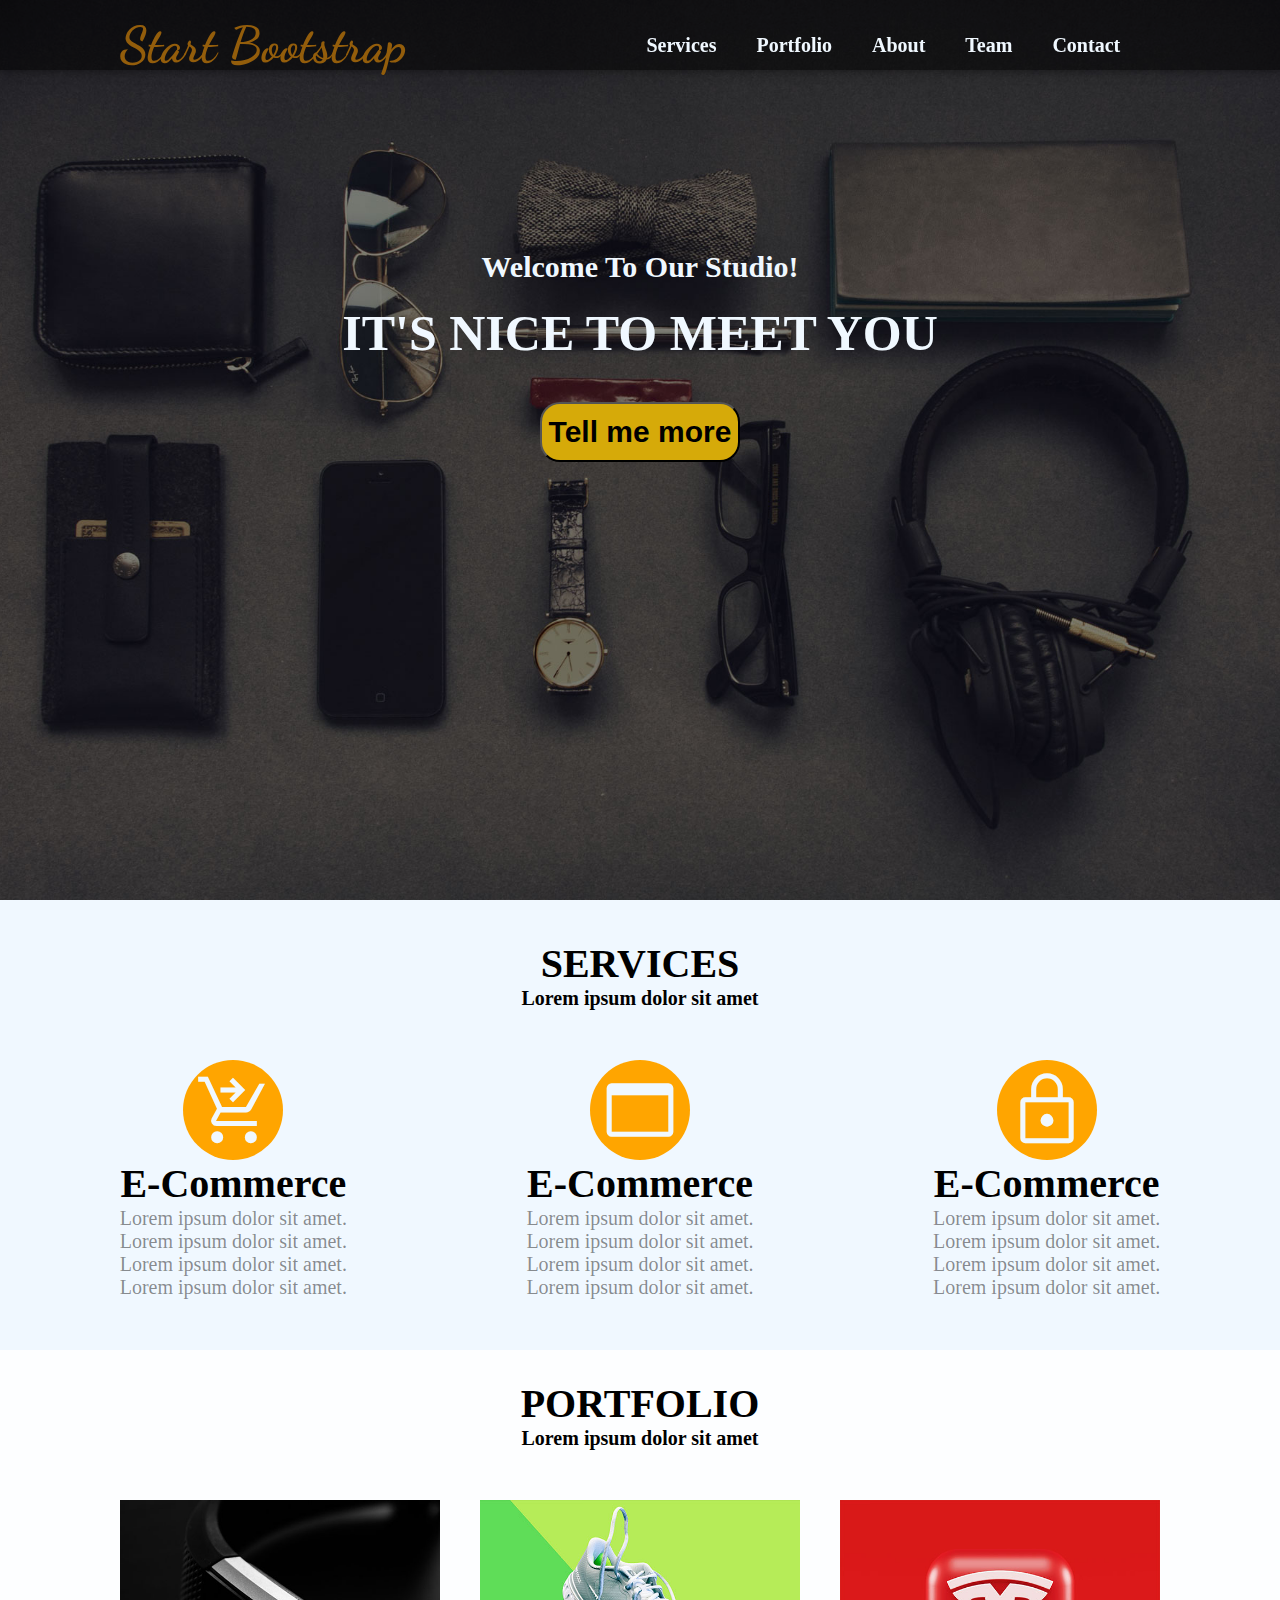
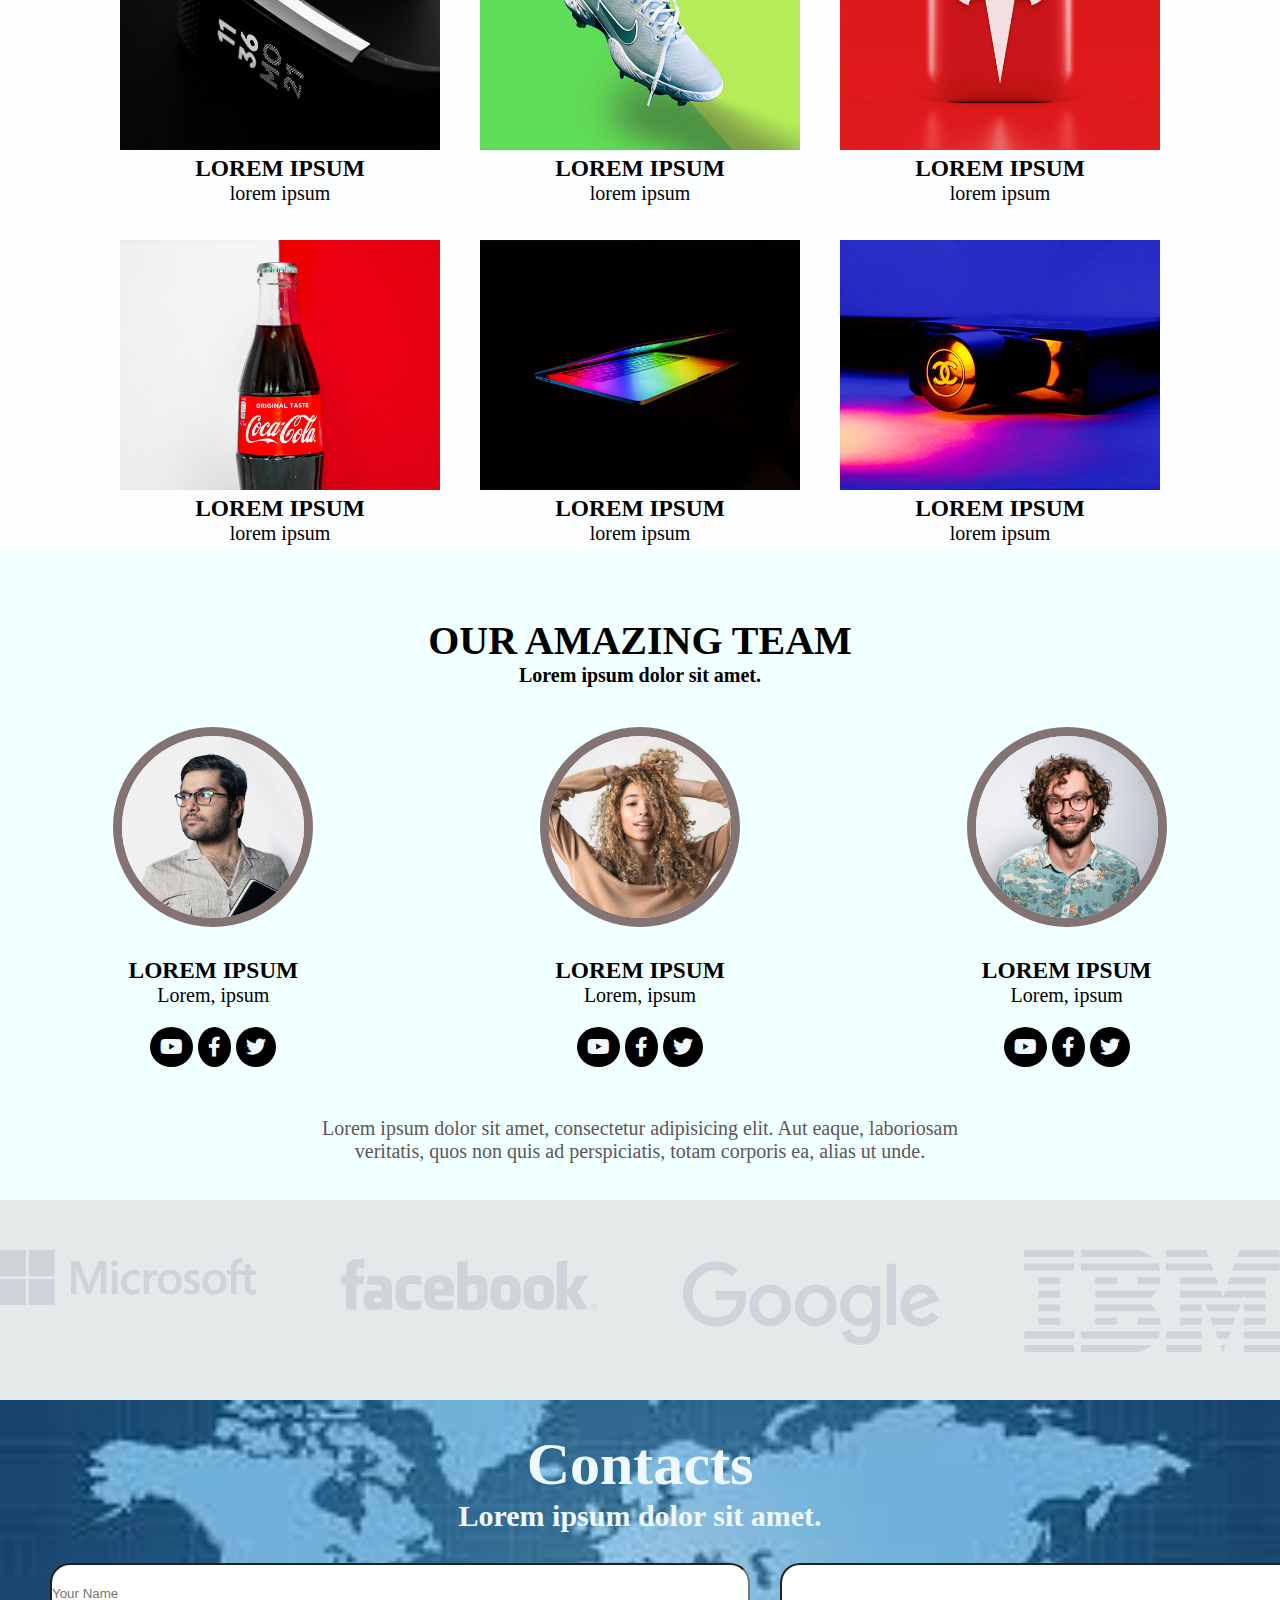
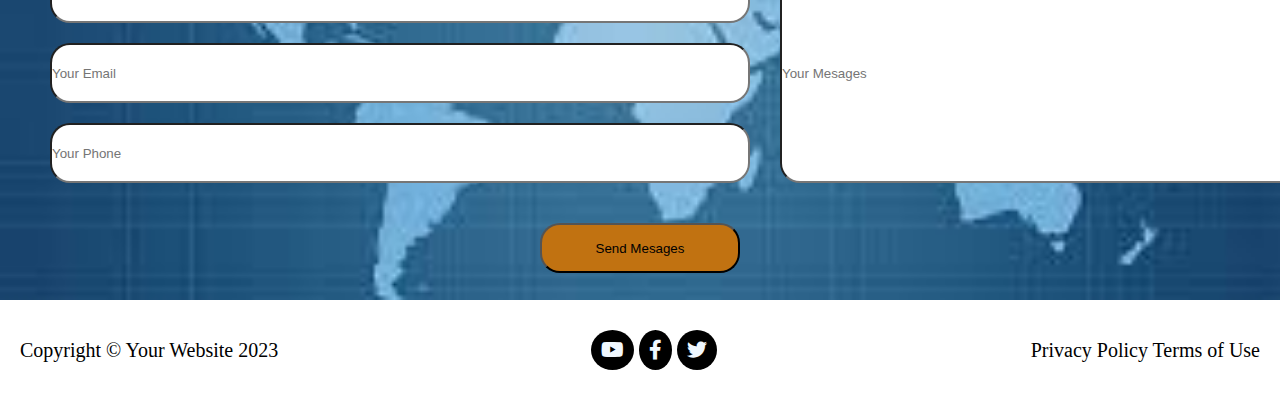
<file: index.html>
<!DOCTYPE html>
<html lang="en">
<head>
    <meta charset="UTF-8">
    <meta name="viewport" content="width=device-width, initial-scale=1.0">
    <title>Document</title>
    <link rel="stylesheet" href="style.css">
    <link rel="stylesheet" href="https://fonts.googleapis.com/css2?family=Material+Symbols+Outlined:opsz,wght,FILL,GRAD@20..48,100..700,0..1,-50..200" />
    <link rel="stylesheet" href="https://cdnjs.cloudflare.com/ajax/libs/font-awesome/5.15.3/css/all.min.css" />
</head>
<body>
    
    <div class="header">
            <div class="nav">
              <h1>Start Bootstrap</h1>
              <ul>
                <li>Services</li>
                <li>Portfolio</li>
                <li>About</li>
                <li>Team</li>
                <li>Contact</li>
              </ul>
            </div>
            <div class="head">
                <p>Welcome To Our Studio!</p>
                <h1>IT'S NICE TO MEET YOU</h1>
                <input type="button" value="Tell me more">
            </div>
        </div>
        <div class="servis">
          <div class="head1">
            <h1>SERVICES</h1>
            <p>Lorem ipsum dolor sit amet</p>
          </div>
          <div class="servis-info">
            <div class="servis1">
                <span class="material-symbols-outlined">
                    shopping_cart_checkout
                </span>
                <h1>E-Commerce</h1>
                <p>Lorem ipsum dolor sit amet.
                    Lorem ipsum dolor sit amet.
                    Lorem ipsum dolor sit amet.
                    Lorem ipsum dolor sit amet.
                </p>
            </div>
            <div class="servis1">
                <span class="material-symbols-outlined">
                    web_asset
                </span>
                <h1>E-Commerce</h1>
                <p>Lorem ipsum dolor sit amet.
                    Lorem ipsum dolor sit amet.
                    Lorem ipsum dolor sit amet.
                    Lorem ipsum dolor sit amet.
                </p>
            </div>
            <div class="servis1">
                <span class="material-symbols-outlined">
                    lock
                </span>
                <h1>E-Commerce</h1>
                <p>Lorem ipsum dolor sit amet.
                    Lorem ipsum dolor sit amet.
                    Lorem ipsum dolor sit amet.
                    Lorem ipsum dolor sit amet.
                </p>
            </div>
          </div>
        </div>
        <div class="portfolio">
            <div class="head1">
                <h1>PORTFOLIO</h1>
                <p>Lorem ipsum dolor sit amet</p>
            </div>
            <div class="portfolio-img">
                <div class="portfolio-item"><img src="img/portfolio/1.jpg" alt=""><h3>LOREM IPSUM</h3><p>lorem ipsum</p></div>
                <div class="portfolio-item"><img src="img/portfolio/2.jpg" alt=""><h3>LOREM IPSUM</h3><p>lorem ipsum</p></div>
                <div class="portfolio-item"><img src="img/portfolio/3.jpg" alt=""><h3>LOREM IPSUM</h3><p>lorem ipsum</p></div>
                <div class="portfolio-item"><img src="img/portfolio/4.jpg" alt=""><h3>LOREM IPSUM</h3><p>lorem ipsum</p></div>
                <div class="portfolio-item"><img src="img/portfolio/5.jpg" alt=""><h3>LOREM IPSUM</h3><p>lorem ipsum</p></div>
                <div class="portfolio-item"><img src="img/portfolio/6.jpg" alt=""><h3>LOREM IPSUM</h3><p>lorem ipsum</p></div>
                
            </div>
        </div>
        <div class="team">
            <div class="head1">
                <h1>OUR AMAZING TEAM</h1>
                <p>Lorem ipsum dolor sit amet.</p>
            </div>
            <div class="team-items">
                <div class="team-item">
                    <div class="team-img">
                        <img src="img/team/1.jpg" alt="">
                    </div>
                    <div class="team-info">
                        <h3>LOREM IPSUM</h3>
                        <p>Lorem, ipsum</p>
                    </div>
                    <div class="team-social">
                        <span><i class="fab fa-youtube"></i></span>
                        <span><i class="fab fa-facebook-f"></i></span>
                        <span><i class="fab fa-twitter"></i></span>
                    </div>
                </div>
                <div class="team-item">
                    <div class="team-img">
                        <img src="img/team/2.jpg" alt="">
                    </div>
                    <div class="team-info">
                        <h3>LOREM IPSUM</h3>
                        <p>Lorem, ipsum</p>
                    </div>
                    <div class="team-social">
                        <span><i class="fab fa-youtube"></i></span>
                        <span><i class="fab fa-facebook-f"></i></span>
                        <span><i class="fab fa-twitter"></i></span>
                    </div>
                </div>
                <div class="team-item">
                    <div class="team-img">
                        <img src="img/team/3.jpg" alt="">
                    </div>
                    <div class="team-info">
                        <h3>LOREM IPSUM</h3>
                        <p>Lorem, ipsum</p>
                    </div>
                    <div class="team-social">
                        <span><i class="fab fa-youtube"></i></span>
                        <span><i class="fab fa-facebook-f"></i></span>
                        <span><i class="fab fa-twitter"></i></span>
                    </div>
                </div>
            </div>
            <div class="team-bootom">
                Lorem ipsum dolor sit amet, consectetur adipisicing elit. Aut eaque, laboriosam veritatis, quos non quis ad perspiciatis, totam corporis ea, alias ut unde.
            </div>
        </div>
        <div class="team-before">
            <div class="svg"><img src="microsoft.svg" alt=""></div>
            <div class="svg"><img src="facebook.svg" alt=""></div>
            <div class="svg"><img src="google.svg" alt=""></div>
            <div class="svg"><img src="ibm.svg" alt=""></div>
           
            
        </div>
        <div class="contact">
            <div class="head1">
                <h1>Contacts</h1>
                <p>Lorem ipsum dolor sit amet.</p>
            </div>
            <div class="inputs">
               
                <div class="input1">
                    <input type="text" name="" id="" placeholder="Your Name">
                    <input type="email" name="" id="" placeholder="Your Email">
                    <input type="text" name="" id="" placeholder="Your Phone">
                </div>
                <div class="input2">
                    <input type="text" name="" id="" placeholder="Your Mesages">
                </div>
            </div>
           <div class="botom"><input type="button" value="Send Mesages"></div>
        </div>
        <div class="foter">
            <div class="bir">Copyright © Your Website 2023</div>
            <div class="iki">
                <span><i class="fab fa-youtube"></i></span>
                <span><i class="fab fa-facebook-f"></i></span>
                <span><i class="fab fa-twitter"></i></span>
            </div>
            <div class="uc">Privacy Policy Terms of Use</div>
        </div>
    
</body>
</html>
</file>
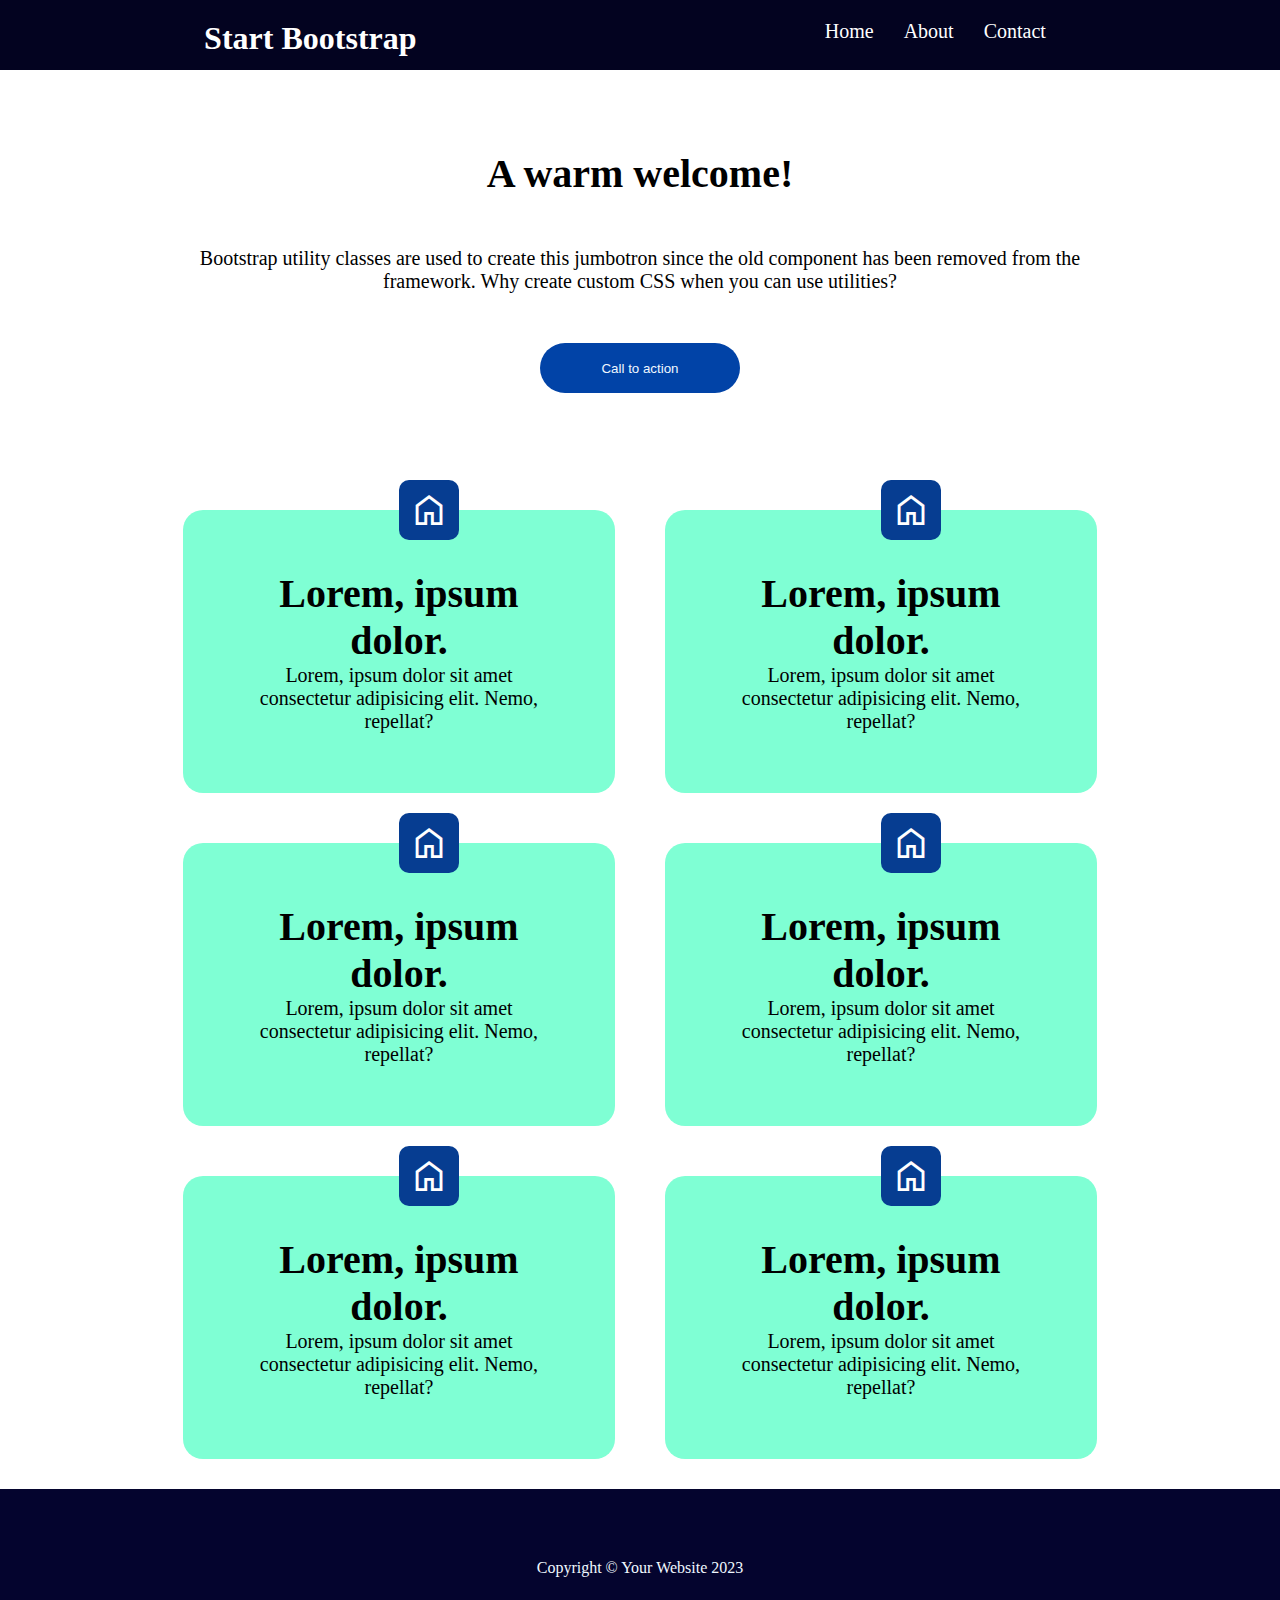
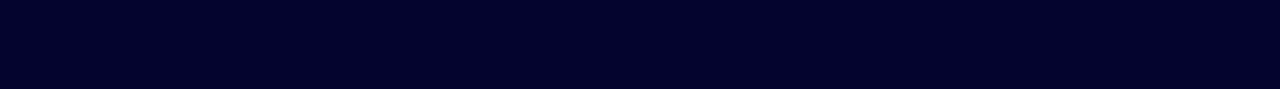
<file: index3.html>
<!DOCTYPE html>
<html lang="en">

<head>
    <meta charset="UTF-8">
    <meta http-equiv="X-UA-Compatible" content="IE=edge">
    <meta name="viewport" content="width=device-width, initial-scale=1.0">
    <title>Document</title>
    <link rel="stylesheet" href="https://fonts.googleapis.com/css2?family=Material+Symbols+Outlined:opsz,wght,FILL,GRAD@20..48,100..700,0..1,-50..200" />
    <style>
        * {
            padding: 0;
            margin: 0;
            box-sizing: border-box;
        }

        nav {
            display: flex;
            justify-content: space-around;
            width: 100%;
            height: 70px;
            background-color: rgb(3, 3, 32);
            color: white;
            padding-top: 20px;
        }

        .nav h1 {
            font-size: 45px;
        }

        nav ul {
            display: flex;
        }

        nav ul li {
            list-style-type: none;
            margin-right: 30px;
            font-size: 20px;
        }

        .blok1 {
            width: 100%;
            height: 400px;
            padding-top: 30px;

        }

        .blok2 {
            padding: 50px;
            width: 80%;
            margin: 0 auto;

            text-align: center;

        }

        .blok2 h1 {
            font-size: 40px;
            margin-bottom: 50px;
        }

        .blok2 p {
            font-size: 20px;
            margin-bottom: 50px;
        }

        .blok2 input {
            width: 200px;
            height: 50px;
            border: none;
            background-color: rgb(1, 67, 167);
            color: aliceblue;
            border-radius: 40px;
        }
    .cards{
        display: flex;
        flex-wrap: wrap;
        width: 100%;
        padding: 40px 100px 30px 100px;
        gap: 50px;
        justify-content: center;
    }
    .card{
        padding: 60px 70px;
        text-align: center;
        width: 40%;
        position: relative;
        background-color: aquamarine;
        font-size: 20px;
        border-radius: 20px;
    }
    .card span{
        font-size: 40px;
        color: white;
        background-color: rgb(6, 61, 145);
        padding: 10px;
        border-radius: 10px;
        position: absolute;
        top: -30px;
        left: calc((100%-40px)/2);
    }
    footer{
        background-color: rgb(4, 4, 46);
        color: aliceblue;
        text-align: center;
        padding-top: 70px;
        width: 100%;
        height: 200px;
    }
        @media screen and (max-width:1000px) {
            nav {
                flex-direction: column;
                height: 150px;

            }

            nav ul {
                flex-direction: column;
                gap: 20px;
            }

            .blok2 {
                width: 100%;
            }
            .card{
                width: 100%;
            }
        }
    </style>
</head>

<body>
    <nav>
        <h1>Start Bootstrap</h1>
        <ul>
            <li>Home</li>
            <li>About</li>
            <li>Contact</li>
        </ul>
    </nav>
    <div class="blok1">
        <div class="blok2">
            <h1>A warm welcome!</h1>
            <p>Bootstrap utility classes are used to create this jumbotron since the old component has been removed from
                the framework. Why create custom CSS when you can use utilities?</p>
            <input type="button" value="Call to action">
        </div>
    </div>
    <div class="cards">
        <div class="card">
            <span class="material-symbols-outlined">
                home
            </span>
            <h1>Lorem, ipsum dolor.</h1>
            <p>Lorem, ipsum dolor sit amet consectetur adipisicing elit. Nemo, repellat?</p>
        </div>
        <div class="card">
            <span class="material-symbols-outlined">
                home
            </span>
            <h1>Lorem, ipsum dolor.</h1>
            <p>Lorem, ipsum dolor sit amet consectetur adipisicing elit. Nemo, repellat?</p>
        </div>
        <div class="card">
            <span class="material-symbols-outlined">
                home
            </span>
            <h1>Lorem, ipsum dolor.</h1>
            <p>Lorem, ipsum dolor sit amet consectetur adipisicing elit. Nemo, repellat?</p>
        </div>
        <div class="card">
            <span class="material-symbols-outlined">
                home
            </span>
            <h1>Lorem, ipsum dolor.</h1>
            <p>Lorem, ipsum dolor sit amet consectetur adipisicing elit. Nemo, repellat?</p>
        </div>
        <div class="card">
            <span class="material-symbols-outlined">
                home
            </span>
            <h1>Lorem, ipsum dolor.</h1>
            <p>Lorem, ipsum dolor sit amet consectetur adipisicing elit. Nemo, repellat?</p>
        </div>
        <div class="card">
            <span class="material-symbols-outlined">
                home
            </span>
            <h1>Lorem, ipsum dolor.</h1>
            <p>Lorem, ipsum dolor sit amet consectetur adipisicing elit. Nemo, repellat?</p>
        </div>
    </div>
    <footer>
        Copyright © Your Website 2023
    </footer>
</body>

</html>
</file>
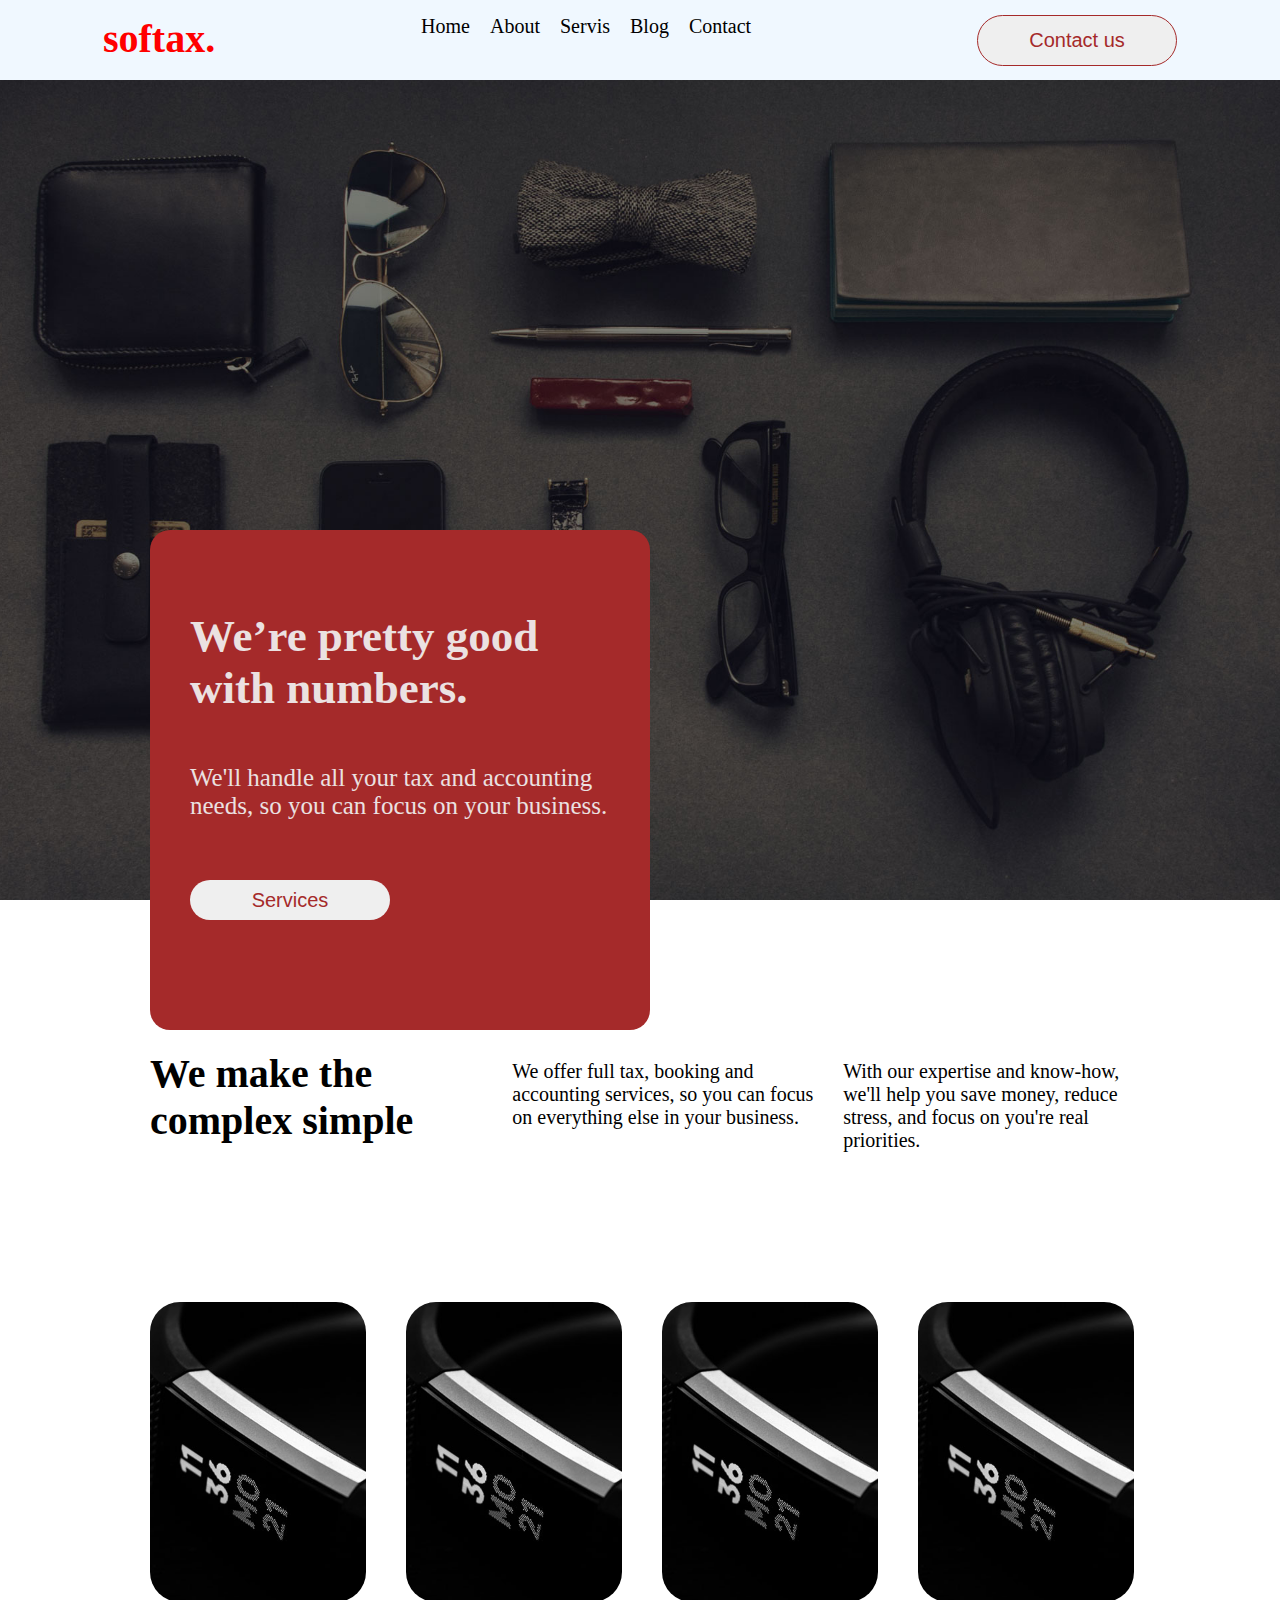
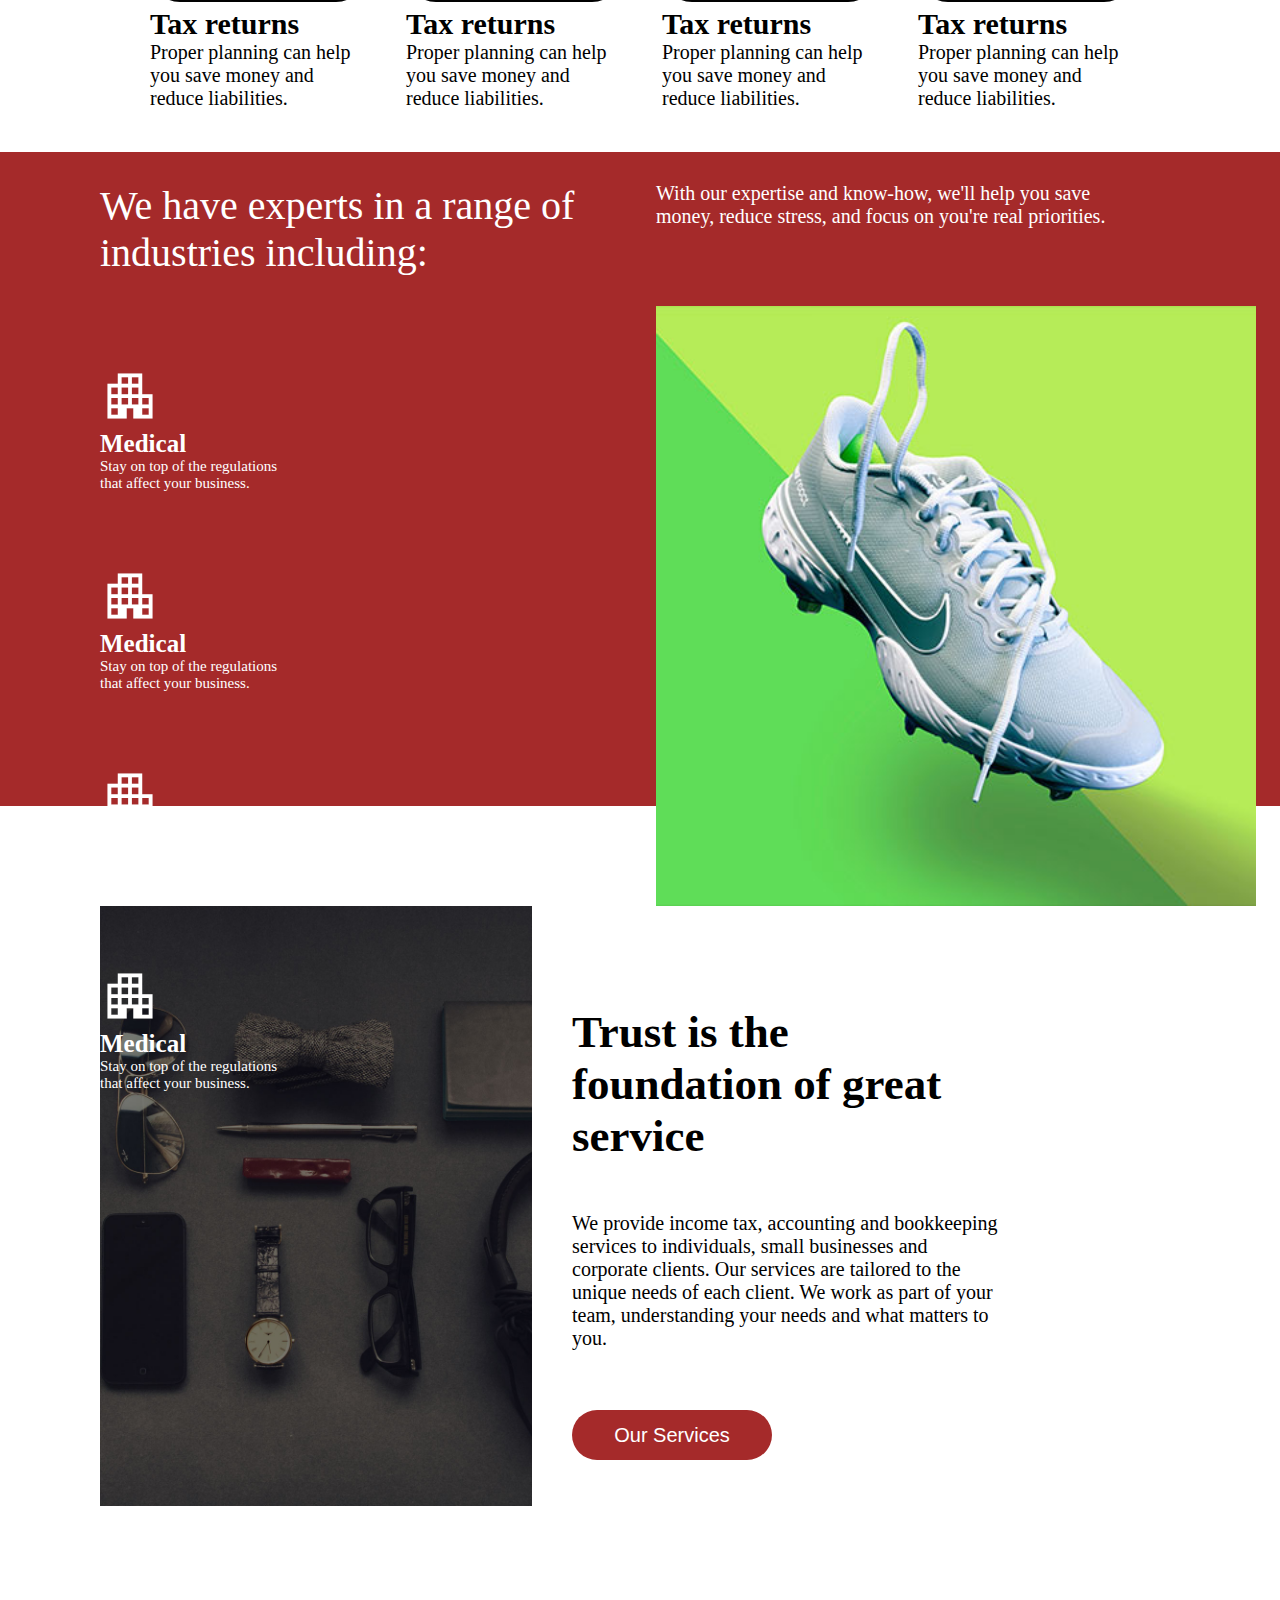
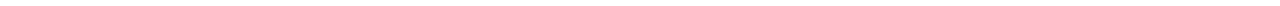
<file: index9.html>
<!DOCTYPE html>
<html lang="en">

<head>
    <meta charset="UTF-8">
    <meta name="viewport" content="width=device-width, initial-scale=1.0">
    <title>Document</title>
    <link rel="stylesheet" href="https://fonts.googleapis.com/css2?family=Material+Symbols+Outlined:opsz,wght,FILL,GRAD@20..48,100..700,0..1,-50..200" />
    <style>
        * {
            margin: 0;
            padding: 0;
            box-sizing: border-box;
        }

        .navbar {
            background-color: aliceblue;
            color: black;
            display: flex;
            width: 100%;
            height: 80px;
            position: fixed;
            justify-content: space-around;
            padding-top: 15px;
            padding-bottom: 10px;
            z-index: 2;
        }

        .logo h1 {
            font-size: 40px;
            color: red;
        }

        .list ul {
            display: flex;
        }

        .list ul li {
            margin-right: 20px;
            list-style-type: none;
            font-size: 20px;
        }

        .list ul li:hover {
            border-bottom: 3px solid brown;
            transition-duration: 0.9s;
            transition-delay: 0.5s;


        }

        .input1 input {
            border: 1px brown solid;
            border-radius: 30px;
            padding: 13px;
            color: brown;
            width: 200px;
            font-size: 20px;
        }

        .item1 {
            height: 100vh;
            width: 100%;
            background-image: url(img/header-bg.jpg);
            background-position: center;
            background-repeat: no-repeat;
            background-size: cover;
            background-attachment: fixed;

        }

        .item2 {
            position: relative;
        }

        .part1 {
            width: 500px;
            height: 500px;
            font-size: 25px;
            padding: 80px 40px 50px 40px;
            background-color: brown;
            flex-direction: column;
            color: rgb(235, 225, 225);
            position: absolute;
            z-index: 1;
            margin-left: 150px;
            border-radius: 20px;
            top: -520px;

        }

        .part1 h1 {
            margin-bottom: 50px;
            font-size: 45px;
        }

        .part1 input {
            margin-top: 60px;
            width: 200px;
            height: 40px;
            border-radius: 30px;
            border: none;
            font-size: 20px;
            color: brown;
        }

        .part2 {
            display: flex;
            width: 80%;
            margin: 150px 150px;
            font-size: 20px;
        }

        .part2 h1 {
            margin-right: 20px;
        }

        .part2 p {
            margin-right: 20px;
            margin-top: 10px;
            width: 450px;
        }

        .part3 {
            display: flex;
            margin: 50px 150px;
            width: 80%;
            font-size: 20px;

        }

        .part4 {
            width: 25%;
            height: 400px;
            margin-right: 40px;
        }

        .part4 h3 {
            font-size: 30px;
        }

        .part4 img {
            object-fit: cover;
            width: 100%;
            height: 300px;
            border-radius: 30px;
        }
        .item3{
            display: flex;
            gap: 70px;
            background-color: brown;
            color: white;
            padding: 30px 100px 40px 100px;
            position: relative;
        }
        .part5{
            width: 45%;
        }
        .part5 .head{
            font-size: 40px;
        }
        .part7{
            width: 90%;
            display: flex;
            flex-wrap: wrap;
            margin-top: 90px;
            gap:50px;
            height: 400px;
        }
        .part8{
            width: 45%;
            height: 150px;
            font-size: 15px;

        }
        .part8 h4{
            font: weight 900px;;
            font-size: 25px;
        }
        .part8 span{
          font-size: 60px;
        }
        .part6{
            width: 45%;
            font-size: 20px;
        }
        .part6 img{
            position: absolute;
            width: 600px;
            height: 600px;
            object-fit: cover;
            bottom: -100px;
           
        }
        .part9{
            height: 600px;
            width: 40%;
            background-image: url(img/header-bg.jpg);
            background-position: center;
            background-repeat: no-repeat;
            background-size: cover;
            
        }
        .item4{
            display: flex;
            gap: 40px;
            padding-right: 100px;
            padding: 100px;
            padding-top: 100px;
        }
        .part10{
            width: 40%;
            font-size: 20px;
            padding-top: 100px;
        }
        .part10 h1{
            margin-bottom: 50px;
            font-size: 45px;
        }
        .part10 input {
            margin-top: 60px;
            width: 200px;
            height: 50px;
            border-radius: 30px;
            border: none;
            font-size: 20px;
            color: white;
            background-color: brown;
            
        }
    </style>
</head>

<body>
    <nav class="navbar">
        <div class="logo">
            <h1>softax.</h1>
        </div>
        <div class="list">
            <ul>
                <li>Home</li>
                <li>About</li>
                <li>Servis</li>
                <li> Blog</li>
                <li> Contact</li>
            </ul>
        </div>
        <div class="input1"><input type="button" value="Contact us"></div>
    </nav>
    <div class="item1"></div>
    <div class="item2">
        <div class="part1">
            <h1>We’re pretty good with numbers.</h1>
            <p>We'll handle all your tax and accounting needs, so you can focus on your business.</p>
            <input type="button" value="Services">
        </div>
        <div class="part2">
            <h1>We make the complex simple</h1>
            <p>We offer full tax, booking and accounting services, so you can focus on everything else in your business.
            </p>
            <p>With our expertise and know-how, we'll help you save money, reduce stress, and focus on you're real
                priorities. </p>
        </div>
        <div class="part3">
            <div class="part4">
                <img src="img/portfolio/1.jpg" alt="">
                <h3>Tax returns</h3>
                <p>Proper planning can help you save money and reduce liabilities. </p>
            </div>
            <div class="part4">
                <img src="img/portfolio/1.jpg" alt="">
                <h3>Tax returns</h3>
                <p>Proper planning can help you save money and reduce liabilities. </p>
            </div>
            <div class="part4">
                <img src="img/portfolio/1.jpg" alt="">
                <h3>Tax returns</h3>
                <p>Proper planning can help you save money and reduce liabilities. </p>
            </div>
            <div class="part4">
                <img src="img/portfolio/1.jpg" alt="">
                <h3>Tax returns</h3>
                <p>Proper planning can help you save money and reduce liabilities. </p>
            </div>
        </div>
    </div>
    <div class="item3">
        <div class="part5">
            <div class="head">We have experts in a range of industries including:</div>
            <div class="part7">
                <div class="part8">
                    <p><span class="material-symbols-outlined">
                            apartment
                        </span></p>
                        <h4>Medical</h4>
                        <p>Stay on top of the regulations that affect your business. </p>
                </div>
                <div class="part8">
                    <p><span class="material-symbols-outlined">
                            apartment
                        </span></p>
                        <h4>Medical</h4>
                        <p>Stay on top of the regulations that affect your business. </p>
                </div>
                <div class="part8">
                    <p><span class="material-symbols-outlined">
                            apartment
                        </span></p>
                        <h4>Medical</h4>
                        <p>Stay on top of the regulations that affect your business. </p>
                </div>
                <div class="part8">
                    <p><span class="material-symbols-outlined">
                            apartment
                        </span></p>
                        <h4>Medical</h4>
                        <p>Stay on top of the regulations that affect your business. </p>
                </div>
            </div>

        </div>
        <div class="part6">
            <p>With our expertise and know-how, we'll help you save money, reduce stress, and focus on you're real priorities. </p>
            <img src="img/portfolio/2.jpg" alt="">
        </div>
    </div>
    <div class="item4">
        <div class="part9"></div>
        <div class="part10">
            <h1>Trust is the foundation of great service</h1>
            <p>We provide income tax, accounting and bookkeeping services to individuals, small businesses and corporate clients. Our services are tailored to the unique needs of each client. We work as part of your team, understanding your needs and what matters to you.</p>
           <input type="button" value="Our Services">
        </div>
    </div>
</body>

</html>
</file>
<file: style.css>
@import url('https://fonts.googleapis.com/css2?family=Dancing+Script:wght@500;600&family=Herr+Von+Muellerhoff&family=Montserrat:wght@400;700&family=Poppins:wght@100;200;400;500;600;700;800;900&display=swap');


*{
    padding: 0;
    margin: 0;
    box-sizing: border-box;
}
.header{
    height: 100vh;
    background-image: url(img/header-bg.jpg);
    background-size: cover;
    background-position: center;
    background-attachment: fixed;
    width: 100%;
}
.nav{
    display: flex;
    justify-content: space-around;
    align-items: center;
    width: 100%;
    height: 70px;
    padding-top: 20px;
    position: fixed;
    top: 0;
    z-index: 99;
    box-shadow: 0 0 10px #00000084;
    background-color: #0000008d;
}
ul{
    display: flex;
    list-style-type: none;
    
}
li{
    margin-right: 40px;
    font-size: 20px;
    font-weight: bold;
    color: aliceblue;
}
.nav h1{
    font-size: 50px;
    font-family: 'Dancing Script', cursive;
    font-weight: bold;
    color: rgb(147, 93, 11);

}
.head{
  text-align: center;
  padding-top: 250px;
    
}
.head p{
  font-size: 30px;
  color: aliceblue;
  font-weight: bold;
}
.head h1{
    font-size: 50px;
    color: aliceblue;
    font-weight: bold;
    margin-top: 20px;
}
.head input{
    font-size: 30px;
    font-weight: bold;
    background-color: rgb(214, 170, 9);
    border-radius: 20px;
    margin-top: 40px;
    width: 200px;
    height: 60px;
}
.servis{
    width: 100%;
    height: 450px;
    padding-top: 40px;
    background-color: aliceblue;
    padding-bottom: 30px;
}
.head1{
    text-align: center;
    font-size: 20px;
    font-weight: bold;
}
.servis-info{
    display: flex;
    justify-content: space-around;
    padding-top: 50px;
    padding-left: 30px;
    padding-right: 30px;
    height: 250px;
}
.servis1{
    width: 20%;
    height: 200px;
    text-align: center;
    font-size: 20px;
}
.servis1 span{
    font-size: 80px;
    background-color: orange;
    border-radius: 50%;
    color: aliceblue;
    padding: 10px;
}
.servis1 p{
    font-size: 20px;
    color: rgba(0, 0, 0, 0.453);
}
.portfolio{
    width: 100%;
    height: 800px;
    background-color: rgba(240, 248, 255, 0.158);
    padding-top: 30px;
    padding-bottom: 30px;
}
.portfolio-img{
    display: flex;
    flex-wrap: wrap;
    gap: 40px;
    justify-content: center;
    margin-top: 50px;
}
.portfolio-item{
    width: 25%;
    height: 300px;
    text-align: center;
    font-size: 20px;
}
.portfolio-item img{
    width: 100%;
    height: 250px;
}
.team{
    width: 100%;
    height: 650px;
    background-color:azure;
    padding-top: 30px;
   
    display: flex;
    flex-direction: column;
    justify-content: center;
    
  
}
.team-items{
    width: 100%;
    display: flex;
    justify-content: space-around;
    margin-bottom: 50px;margin-top: 40px;
 
   
}
.team-item{
    width: 25%;
    
    display: flex;
    flex-direction: column;
    justify-content: center;
    align-items: center;
    
    text-align: center;
    font-size: 20px;
}
.team-img{
    width: 200px;
    height: 200px;
    border: 9px solid rgb(131, 115, 115);
   border-radius: 50%;
   margin-bottom: 30px;
}
.team-img img{
    width: 100%;
    height: 100%;
    object-fit: cover;
    border-radius: 50%;
}
.team-info{
    margin-bottom: 20px;
}
.team-social span i{
    background-color: black;
    color: aliceblue;
    font-size: 20px;
    border-radius: 50%;
    padding: 10px;
}
.team-bootom{
    width: 50%;
    margin: 0 auto;
    font-size: 20px;
    color: rgb(93, 87, 87);
    text-align: center;
}
.team-before{
    display: flex;
    justify-content: space-between;
    width: 100%;
    height: 200px;
    background-color: rgb(228, 233, 233);
    align-items: center;
}
.svg{
    width: 20%;
    height: 100px;
}
.contact{
    width: 100%;
    height: 500px;
    padding-top: 30px;
    background-image: url(images\ \(1\).jpeg);
    background-position:center;
    background-repeat: no-repeat;
    background-attachment:scroll;
    background-size:cover;
}
.contact .head1{
    color: aliceblue;
    font-size: 30px;
}
.inputs{
    display: flex;
     margin: 30px 50px;
    align-items: center;
    margin-top: 30px;
}
.input1{
    display: flex;
    flex-wrap: wrap;
    width: 700px;
    gap: 20px;
}
.input1 input{
    height: 60px;
    width: 700px;
    border-radius: 20px;
}
.input2{
    margin-left: 30px;
    width: 500px;
}
.input2 input{
  height: 220px;
  width: 600px;
  border-radius:20px ;
}
.botom{
    display: flex;
    justify-content: center;
    padding: 10px;
}
.botom input{
    width: 200px;
    height: 50px;
    border-radius: 20px;
    background-color: rgb(193, 114, 17);
}
.foter{
    display: flex;
    justify-content: space-between;
    width: 100%;
    height: 100px;
    align-items: center;
    font-size: 20px;
    padding: 20px;
}
.iki span i{
    background-color: black;
    color: aliceblue;
    font-size: 20px;
    border-radius: 50%;
    padding: 10px;
}
</file>
